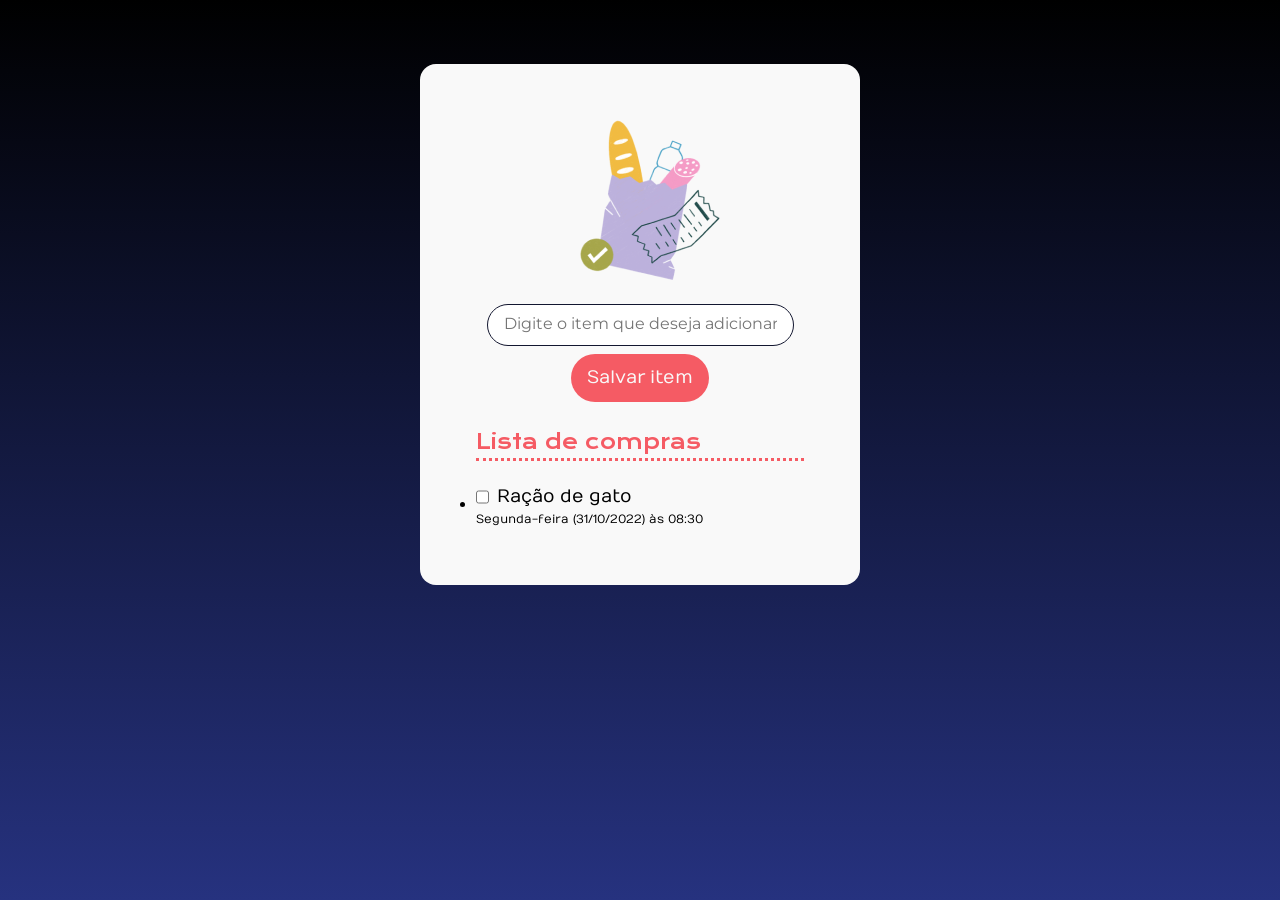
<file: Documents/dev-estudos/4299-javascript-projeto-base/index.html>
<!DOCTYPE html>
<html lang="pt-br">
  <head>
    <meta charset="UTF-8" />
    <meta name="viewport" content="width=device-width, initial-scale=1.0" />
    <title>Lista de Compras</title>
    <link rel="preconnect" href="https://fonts.googleapis.com" />
    <link rel="preconnect" href="https://fonts.gstatic.com" crossorigin />
    <link
      href="https://fonts.googleapis.com/css2?family=Krona+One&family=Montserrat&family=Numans&display=swap"
      rel="stylesheet"
    />
    <link rel="stylesheet" href="./styles.css" />
  </head>

  <body>
    <main>
      <img src="./img/bag.png" alt="sacola de compras" />
      <form>
        <input
          class="input-item"
          id="input-item"
          type="text"
          placeholder="Digite o item que deseja adicionar"
        />
        <button class="button-item" id="adicionar-item" type="button">Salvar item</button>
      </form>

      <div class="container-lista">
        <h2>Lista de compras</h2>
        <hr />

        <ul id="lista-de-compras">
          <li>
            <div class="lista-item-container">
              <input type="checkbox" id="checkbox-1" />
              <p>Ração de gato</p>
            </div>
            <p class="texto-data">Segunda-feira (31/10/2022) às 08:30</p>
          </li>
        </ul>
      </div>
    </main>
    <script defer src="index.js"></script>
  </body>
</htm l>
</file>
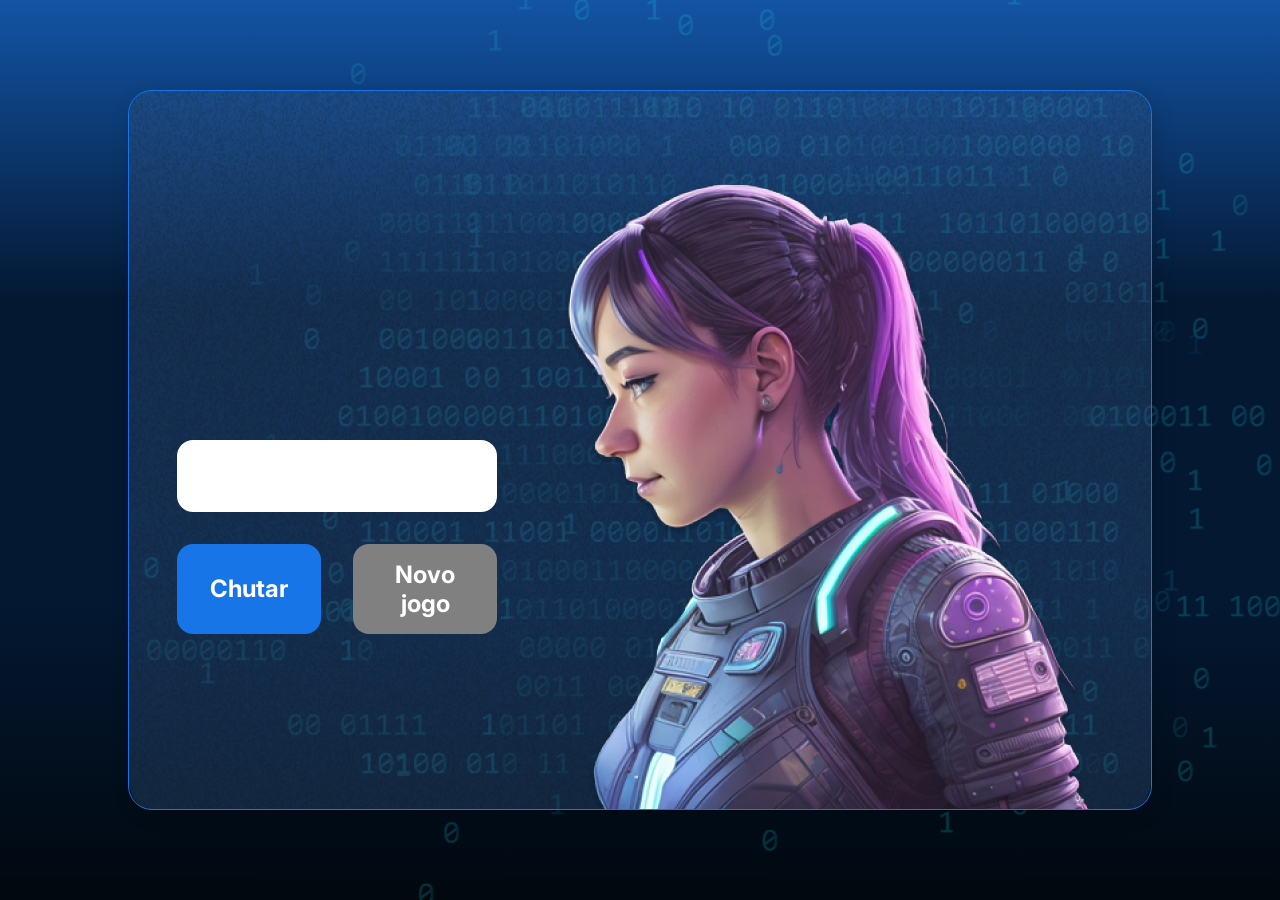
<file: Documents/dev-estudos/desafios- js/index.html>
<!DOCTYPE html>
<html lang="pt-br">

<head>
    <meta charset="UTF-8">
    <meta name="viewport" content="width=device-width, initial-scale=1.0">
    <script src="https://code.responsivevoice.org/responsivevoice.js"></script>
    <link rel="preconnect" href="https://fonts.googleapis.com">
    <link rel="preconnect" href="https://fonts.gstatic.com" crossorigin>
    <link href="https://fonts.googleapis.com/css2?family=Chakra+Petch:wght@700&family=Inter:wght@400;700&display=swap"
        rel="stylesheet">
    <link rel="stylesheet" href="style.css">
    <title>JS Game</title>
</head>

<body>

    <div class="container">
        <div class="container__conteudo">
            <div class="container__informacoes">
                <div class="container__texto">
                    <h1></h1>
                    <p class="texto__paragrafo"></p>
                </div>
                <input type="number" min="1" max="10" class="container__input">
                <div class="chute container__botoes">
                    <button onclick="verificarChute()" class="container__botao">Chutar</button>
                    <button onclick="" id="reiniciar" class="container__botao" disabled>Novo jogo</button>
                </div>
            </div>
            <img src="./img/ia.png" alt="Uma pessoa olhando para a esquerda" class="container__imagem-pessoa" />
        </div>
    </div>




    <script src="app.js" defer></script>
</body>

</html>
</file>
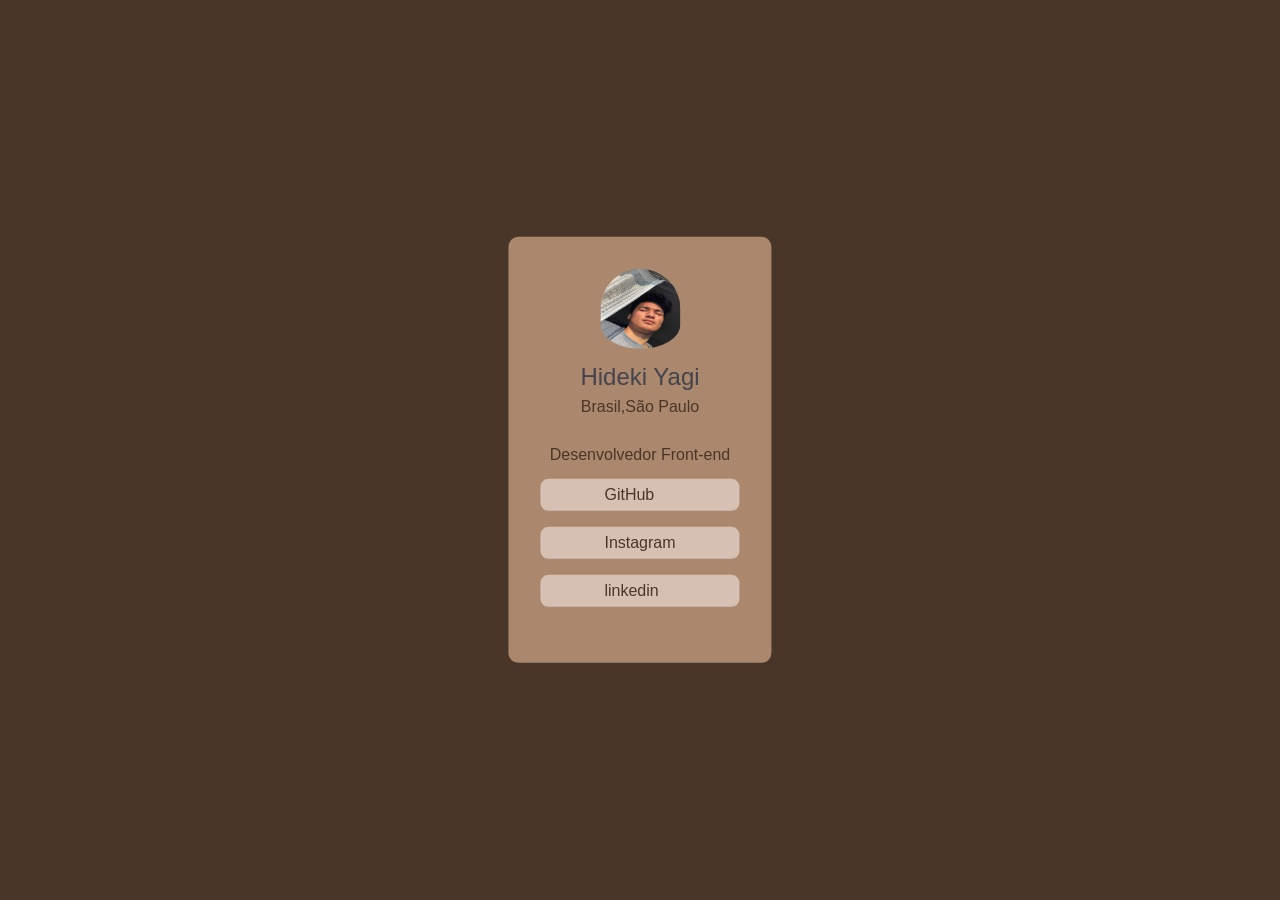
<file: Documents/dev/link-portifolio/index.html>
<!DOCTYPE html>
<html lang="pr-br">
<head>
  <meta charset="UTF-8">
  <meta name="viewport" content="width=device-width, initial-scale=1.0">
  <link rel="icon" type="image/png" sizes="32x32" href="./assets/images/favicon-32x32.png">
  <link rel="stylesheet" href="style.css">
  <link rel="stylesheet" href="reset.css">
  <link rel="preconnect" href="https://fonts.googleapis.com">
<link rel="preconnect" href="https://fonts.gstatic.com" crossorigin>
<link href="https://fonts.googleapis.com/css2?family=Zalando+Sans:ital,wght@0,200..900;1,200..900&display=swap" rel="stylesheet">
  <title>Portifolio</title>
</head>
<body>
  <div class="card__container">
    <div class="card__descricao">
      <div class="card__conteudo">
    <img class="card__foto" src="img/foto-diogo.jpeg" alt="foto do Diogo">
    <h1 class="card__titulo">Hideki Yagi</h1>
    <p class="card__texto">Brasil,São Paulo</p>
    <span class="card__cargo">Desenvolvedor Front-end</span>
  <ul class="card__lista">
    <li class="card__lista-item">
      <a class="card__lista-link"  href="https://github.com/HIdegyp">GitHub</a>
    </li>
    <li class="card__lista-item">
      <a class="card__lista-link"  href="https://www.instagram.com">Instagram</a>
    </li>
    <li class="card__lista-item">
      <a class="card__lista-link"  href="https://www.linkedin.com/in/diogohideki6/">linkedin</a>
    </li>
  </ul>
  </div>
    </div>
  </div>
</body>
</html>
</file>
<file: Documents/dev-estudos/4299-javascript-projeto-base/styles.css>
* {
    box-sizing: border-box;
    margin: 0;
    padding: 0;
}

:root {
    --cor-primaria: #F55B64;
    --cor-secundaria: #C2373F;
    --neutro: #F9F9F9;
    --preto: #131730;
    --fonte-titulo: "Krona One", sans-serif;
    --fonte-texto: 'Numans', sans-serif;
    --degrade-azul: linear-gradient(180deg, #000000 0%, #26327F 100%);
}

body {
    background: var(--degrade-azul);
    background-repeat: no-repeat;
    height: 100vh;

    display: flex;
    flex-direction: column;
    align-items: center;
}

main {
    background-color: var(--neutro);
    margin-top: 64px;

    display: flex;
    flex-direction: column;
    gap: 24px;

    width: 440px;
    padding: 56px;

    align-items: center;
    border-radius: 16px;
}

h2 {
    font-family: var(--fonte-titulo);
    color: var(--cor-primaria);
    font-size: 20px;
    font-weight: 400;
    line-height: 32px;
}

hr {
    border: none;
    border-bottom: 3px dotted var(--cor-primaria);
    margin-bottom: 24px;
}

p {
    font-family: var(--fonte-texto);
    font-size: 18px;
    font-weight: 400;
    line-height: 24px;
    text-align: left;
}

.input-item {
    display: block;
    padding: 12px 16px;
    border-radius: 24px;
    border: 1px solid var(--preto);
    width: 307px;

    font-family: var(--fonte-texto);
}

.input-item::placeholder {
    font-family: "Montserrat", sans-serif;
    font-size: 16px;
    line-height: 19px;
}

.button-item {
    padding: 12px 16px;
    border-radius: 24px;
    background-color: var(--cor-primaria);
    color: var(--neutro);
    font-family: var(--fonte-texto);
    font-size: 18px;
    font-weight: 400;
    line-height: 24px;
    border: none;
}

form {
    display: flex;
    flex-direction: column;
    align-items: center;
    gap: 8px;
}

.lista-item-container {
    display: flex;
    gap: 8px;
}
x
ul {
    list-style-type: none;
}

.input-checkbox {
    display: none;
}

.checkbox-customizado {
    width: 20px;
    height: 20px;
    background-color: var(--neutro);
    border: 1px solid var(--preto);
    cursor: pointer;
    border-radius: 4px;
}

.checked {
    background-color: var(--preto);
    position: relative;
}

.checkbox-customizado.checked::after {
    content: "";
    position: absolute;
    left: 30%;
    top: -10%;
    width: 5px;
    height: 14px;

    border-top: 2px solid var(--neutro);
    border-left: 2px solid var(--neutro);

    transform: rotate(-140deg);
}

.texto-data {
    font-size: 12px;
    line-height: 20px;
}

.item-lista-button {
    border: none;
    background-color: transparent;
}

.container-lista {
    width: 100%;
}
</file>
<file: Documents/dev-estudos/desafios- js/style.css>
* {
    box-sizing: border-box;
    margin: 0;
    padding: 0;
    color: white;
}

body {
    background: linear-gradient(#1354A5 0%, #041832 33.33%, #041832 66.67%, #01080E 100%);
    height: 100vh;
    display: flex;
    align-items: center;
    justify-content: center;
}


body::before {
    background-image: url("img/code.png");
    background-repeat: no-repeat;
    background-position: right;
    content: "";
    display: block;
    position: absolute;
    width: 100%;
    height: 100%;
    opacity: 0.4;
}

.container {
    width: 80%;
    height: 80%;
    display: flex;
    align-items: center;
    justify-content: space-between;
    border-radius: 24px;
    border: 1px solid #1875E8;
    box-shadow: 4px 4px 20px 0px rgba(1, 8, 14, 0.15);
    background-image: url("img/Ruido.png");
    background-size: 100% 100%;
    position: relative;
}


.container__conteudo {
    display: flex;
    align-items: center;
    position: absolute;
    bottom: 0;
}

.container__informacoes {
    flex: 1;
    padding: 3rem;
}

.container__botao {
    border-radius: 16px;
    background: #1875E8;
    padding: 16px 24px;
    width: 100%;
    font-size: 24px;
    font-weight: 700;
    border: none;
    margin-top: 2rem;
}

.container__texto {
    margin: 16px 0 16px 0;
}

.container__texto-azul {
    color: #1875E8;
}

.container__input {
    width: 100%;
    height: 72px;
    border-radius: 16px;
    background-color: #FFF;
    border: none;
    color: #1875E8;
    padding: 2rem;
    font-size: 24px;
    font-weight: 700;
    font-family: 'Inter', sans-serif;
}

.container__botoes {
    display: flex;
    gap: 2em;
}

h1 {
    font-family: 'Chakra Petch', sans-serif;
    font-size: 72px;
    padding-bottom: 3rem;
}

p,
button {
    font-family: 'Inter', sans-serif;
}

.texto__paragrafo {
    font-size: 32px;
    font-weight: 400;
}

button:disabled {
    background-color: gray;
}

@media screen and (max-width: 1250px) {

    h1 {
        font-size: 50px;
    }

    .container__botao {
        font-size: 16px;
    }


    .texto__paragrafo {
        font-size: 24px;
    }

    .container__imagem-pessoa {
        display: none;
    }

    .container__conteudo {
        display: block;
        position: inherit;
    }

    .container__informacoes {
        padding: 1rem
    }
}
</file>
<file: Documents/dev/link-portifolio/style.css>
:root{
    --marrom-escuro:#493628;
    --marrom-claro:#D6C0B3;
    --marrom-médio: #AB886D;
   --navy:#44444E;
    --font-text: "Zalando-Sans",sans-serif;

}
body{
background-color: var(--marrom-escuro);
font-family: var(--font-text);
}

.card__container{
    display: flex;
    flex-direction: column;
        position: relative; /* Define o ponto de referência */
        min-height: 100vh; /* Garante altura da tela */ 
}

.card__descricao{
    display: flex;
    flex-direction: column;
    justify-content: center;
    position: absolute;
    top: 50%; /* Move 50% para baixo */
    left: 50%; /* Move 50% para a direita */
    transform: translate(-50%, -50%); /* Ajusta para centralizar */
    gap: 0.5em;
    background-color: var(--marrom-médio);
    border-radius: 0.5em;
   padding: 2em;
   box-shadow: 0 4px 8px rgba(1, 1, 1, 0);
   border-radius: 10px
    
}
.card__conteudo{
    display: flex;
    flex-direction: column;
    align-items: center;
    padding-bottom: 0.5em;
}


.card__foto{
    width: 5em;
     height: 5em;
    border-radius: 30em;
    padding-bottom: 1em;
}

.card__texto,.card__titulo,.card__cargo{
    font-family:var(--font-text) ;
}

.card__titulo{
    font-size: 1.5em;
    color:var(--navy);
    margin-bottom: 0.1em;
}
.card__texto{
   color:var(--marrom-escuro);
   padding:0.5em 0 2em 0 ;
}

.card__cargo{
    color: var(--marrom-escuro);
    padding-bottom: 1em;
}

.card__lista{
    display: flex;
    flex-direction: column;
    text-align: center;
    justify-content: center;
}
.card__lista-item{
    display: flex;
    padding: 0.5em 4em;
   background-color: var(--marrom-claro);
   border-radius: 0.5em;
   margin-bottom: 1em;
   
}
.card__lista-link{
    text-decoration: none;
    color: var(--marrom-escuro);
    font-family: var(--font-text);
}
.card__lista-item:hover{
    background-color: var(--marrom-escuro);
    
}
.card__lista-item:hover .card__lista-link {
    color: var(--marrom-claro);
    transform: scale(1.05);
  }

.card__lista-item,
.card__lista-link {
  transition: all 0.3s ease;
}
</file>
